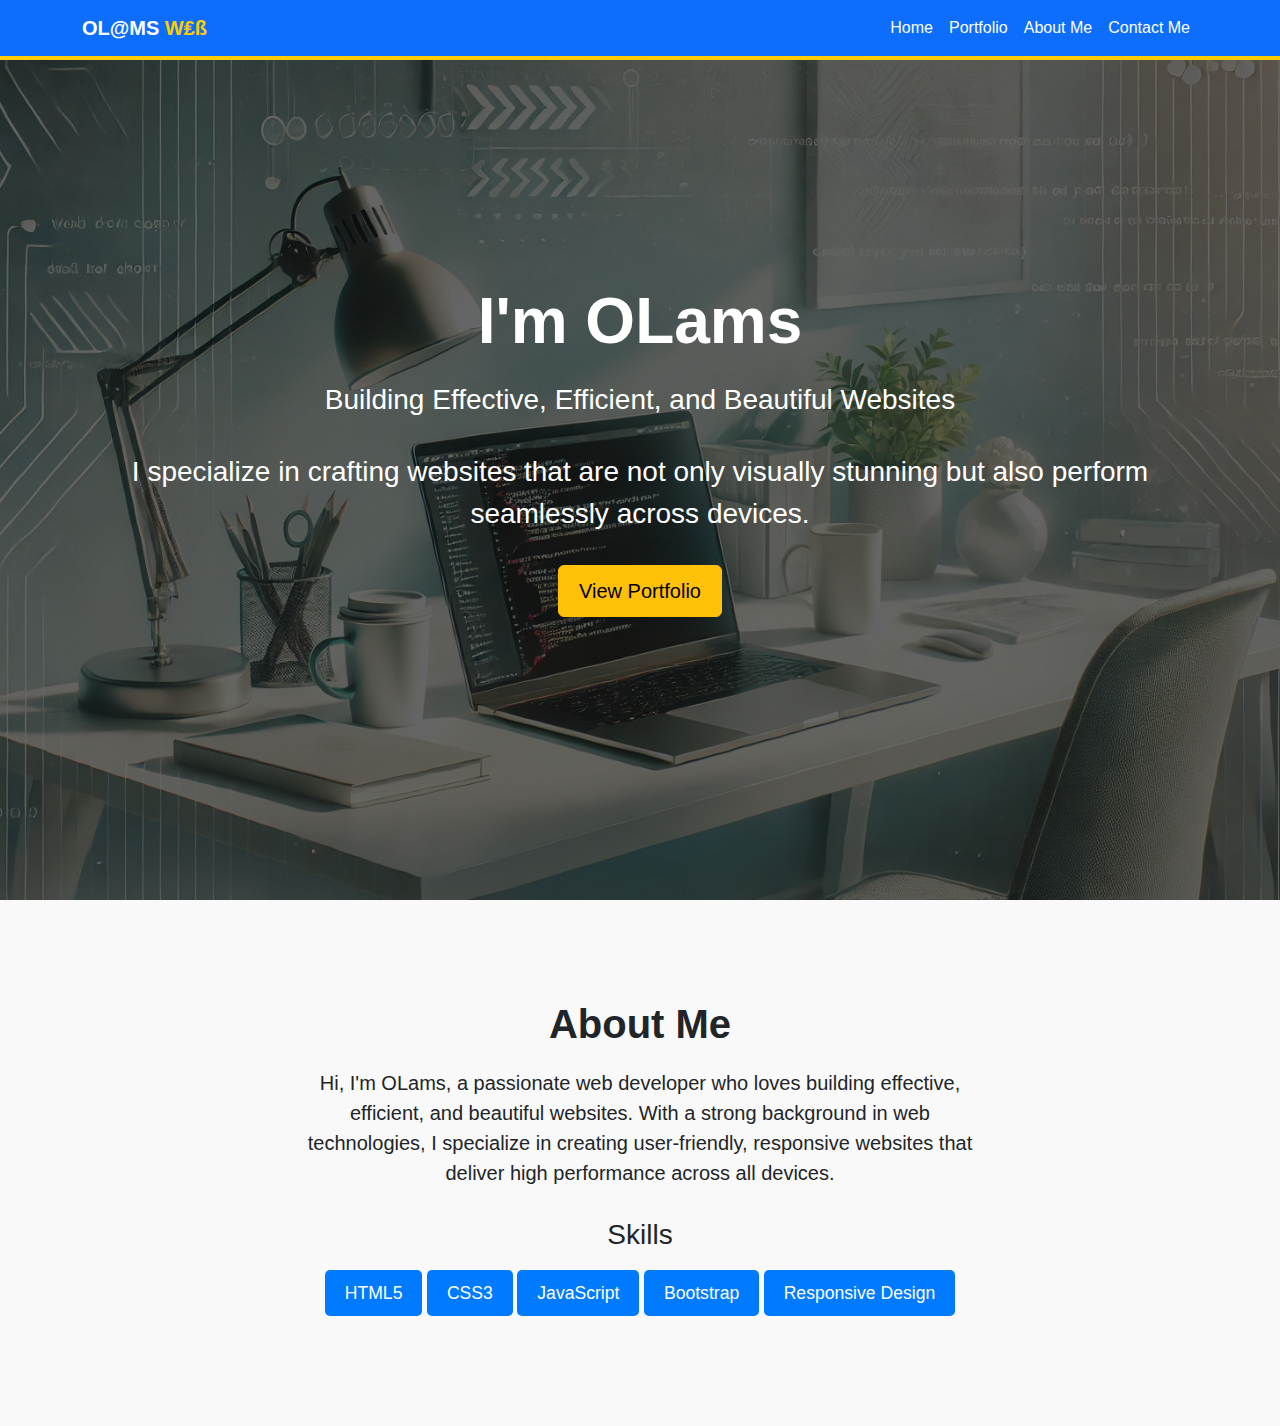
<file: index.html>
<!DOCTYPE html>
<html lang="en">
<head>
  <meta charset="UTF-8">
  <meta name="viewport" content="width=device-width, initial-scale=1.0">
  <title>OLamsweb.com</title>
  <!-- Bootstrap CSS -->
  <link href="https://cdn.jsdelivr.net/npm/bootstrap@5.3.0/dist/css/bootstrap.min.css" rel="stylesheet">
  <link rel="stylesheet" href="style.css">
</head>
<body>

  <!-- Navbar -->
  <nav class="navbar navbar-expand-lg navbar-dark bg-primary fixed-top">
    <div class="container">
      <a class="navbar-brand" href="#">OL@MS <span class="web">W₤ß</span></a>
      <button class="navbar-toggler" type="button" data-bs-toggle="collapse" data-bs-target="#navbarNav" aria-controls="navbarNav" aria-expanded="false" aria-label="Toggle navigation">
        <span class="navbar-toggler-icon"></span>
      </button>
      <div class="collapse navbar-collapse" id="navbarNav">
        <ul class="navbar-nav ms-auto">
          <li class="nav-item">
            <a class="nav-link" href="#">Home</a>
          </li>
          <li class="nav-item">
            <a class="nav-link" href="portfolio.html">Portfolio</a>
          </li>
          <li class="nav-item">
            <a class="nav-link" href="#about">About Me</a>
          </li>
          <li class="nav-item">
            <a class="nav-link" href="contact.html">Contact Me</a>
          </li>
        </ul>
      </div>
    </div>
  </nav>

  <!-- Hero Section with Background Image -->
  <section class="hero-section position-relative">
    <div class="overlay"></div>
    <div class="container hero-content">
      <h1>I'm OLams</h1> <!-- Your Name -->
      <p>Building Effective, Efficient, and Beautiful Websites</p>
      <p class="par">I specialize in crafting websites that are not only visually stunning but also perform seamlessly across devices.</p>
      <a href="portfolio.html" class="btn btn-warning">View Portfolio</a>
    </div>
  </section>

  <!-- About Me Section -->
  <section id="about" class="about-section">
    <div class="container">
      <h2>About Me</h2>
      <p>
        Hi, I'm OLams, a passionate web developer who loves building effective, efficient, and beautiful websites. 
        With a strong background in web technologies, I specialize in creating user-friendly, responsive websites that deliver high performance across all devices.
      </p>

      <div class="skills">
        <h3>Skills</h3>
        <span class="skill-item">HTML5</span>
        <span class="skill-item">CSS3</span>
        <span class="skill-item">JavaScript</span>
        <span class="skill-item">Bootstrap</span>
        <span class="skill-item">Responsive Design</span>
      </div>
    </div>
  </section>

  <!-- Bootstrap JS and dependencies -->
  <script src="https://cdn.jsdelivr.net/npm/bootstrap@5.3.0/dist/js/bootstrap.bundle.min.js"></script>

</body>
</html>
</file>
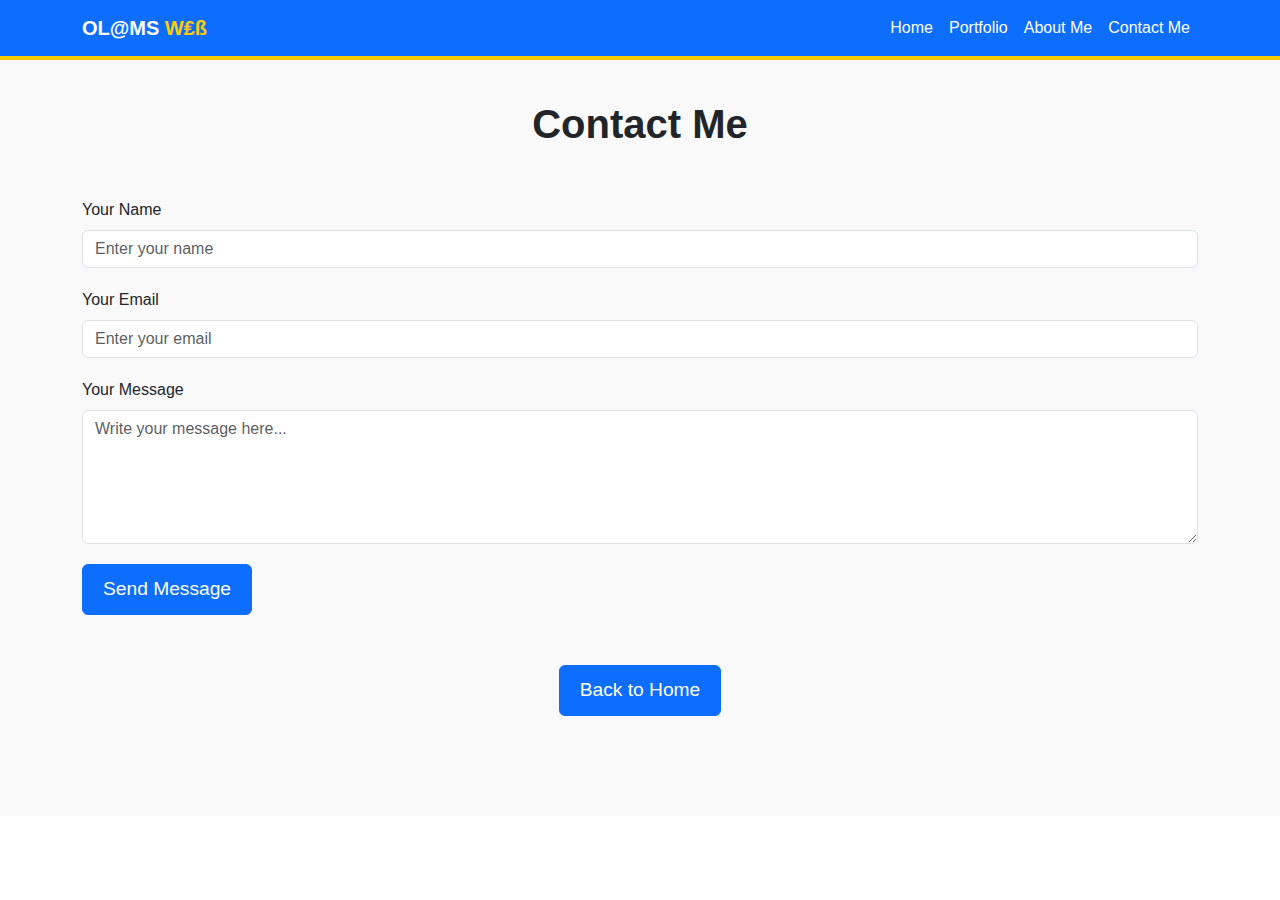
<file: contact.html>
<!DOCTYPE html>
<html lang="en">
<head>
  <meta charset="UTF-8">
  <meta name="viewport" content="width=device-width, initial-scale=1.0">
  <title>Contact Me</title>
  <!-- Bootstrap CSS -->
  <link href="https://cdn.jsdelivr.net/npm/bootstrap@5.3.0/dist/css/bootstrap.min.css" rel="stylesheet">
  <link rel="stylesheet" href="contact.css">
  <style>

  </style>
</head>
<body>
      <!-- Navbar -->
  <nav class="navbar navbar-expand-lg navbar-dark bg-primary fixed-top">
    <div class="container">
      <a class="navbar-brand" href="#">OL@MS <span class="web">W₤ß</span></a>
      <button class="navbar-toggler" type="button" data-bs-toggle="collapse" data-bs-target="#navbarNav" aria-controls="navbarNav" aria-expanded="false" aria-label="Toggle navigation">
        <span class="navbar-toggler-icon"></span>
      </button>
      <div class="collapse navbar-collapse" id="navbarNav">
        <ul class="navbar-nav ms-auto">
          <li class="nav-item">
            <a class="nav-link" href="#">Home</a>
          </li>
          <li class="nav-item">
            <a class="nav-link" href="portfolio.html">Portfolio</a>
          </li>
          <li class="nav-item">
            <a class="nav-link" href="#about">About Me</a>
          </li>
          <li class="nav-item">
            <a class="nav-link" href="contact.html">Contact Me</a>
          </li>
        </ul>
      </div>
    </div>
  </nav>

  <!-- Contact Section -->
  <section id="contact" class="contact-section">
    <div class="container">
      <h2>Contact Me</h2>
      
      <form action="https://formspree.io/f/mwpkkjpq" method="POST">
        <div class="mb-3">
            <label for="name" class="form-label">Your Name</label>
            <input type="text" class="form-control" id="name" name="name" placeholder="Enter your name" required>
        </div>
        <div class="mb-3">
            <label for="email" class="form-label">Your Email</label>
            <input type="email" class="form-control" id="email" name="email" placeholder="Enter your email" required>
        </div>
        <div class="mb-3">
            <label for="message" class="form-label">Your Message</label>
            <textarea class="form-control" id="message" name="message" rows="5" placeholder="Write your message here..." required></textarea>
        </div>
        <button type="submit" class="btn btn-primary">Send Message</button>
    </form>
    
          <!-- Back to Home Button -->
          <div class="back-to-home">
            <a href="index.html" class="btn btn-primary">Back to Home</a>
          </div>
        </div>
      </section>


  <!-- Bootstrap JS and dependencies -->
  <script src="https://cdn.jsdelivr.net/npm/bootstrap@5.3.0/dist/js/bootstrap.bundle.min.js"></script>
  <form action="https://formspree.io/f/your-form-id" method="POST" onsubmit="handleSubmit(event)">
    <!-- form fields -->
</form>

<script>
    function handleSubmit(event) {
        event.preventDefault(); // Prevent the default form submission
        alert("Message sent successfully! We will get back to you soon.");
        event.target.submit(); // Submit the form after showing the alert
    }
</script>


</body>
</html>
</file>
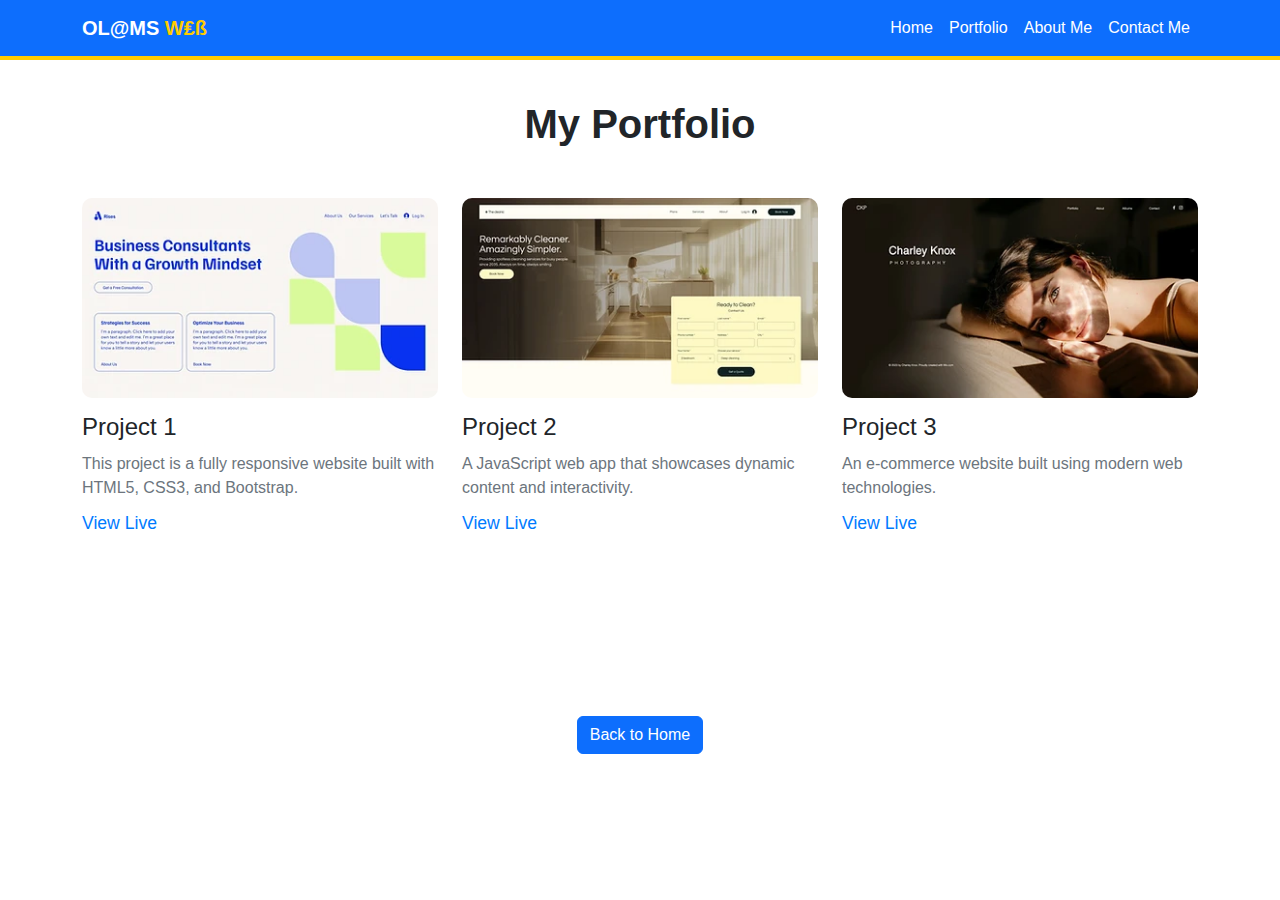
<file: portfolio.html>
<!DOCTYPE html>
<html lang="en">
<head>
  <meta charset="UTF-8">
  <meta name="viewport" content="width=device-width, initial-scale=1.0">
  <title>Portfolio</title>
  <!-- Bootstrap CSS -->
  <link href="https://cdn.jsdelivr.net/npm/bootstrap@5.3.0/dist/css/bootstrap.min.css" rel="stylesheet">
  <link rel="stylesheet" href="portfolio.css">
</head>
<body>
          <!-- Navbar -->
  <nav class="navbar navbar-expand-lg navbar-dark bg-primary fixed-top">
    <div class="container">
      <a class="navbar-brand" href="#">OL@MS <span class="web">W₤ß</span></a>
      <button class="navbar-toggler" type="button" data-bs-toggle="collapse" data-bs-target="#navbarNav" aria-controls="navbarNav" aria-expanded="false" aria-label="Toggle navigation">
        <span class="navbar-toggler-icon"></span>
      </button>
      <div class="collapse navbar-collapse" id="navbarNav">
        <ul class="navbar-nav ms-auto">
          <li class="nav-item">
            <a class="nav-link" href="#">Home</a>
          </li>
          <li class="nav-item">
            <a class="nav-link" href="portfolio.html">Portfolio</a>
          </li>
          <li class="nav-item">
            <a class="nav-link" href="#about">About Me</a>
          </li>
          <li class="nav-item">
            <a class="nav-link" href="contact.html">Contact Me</a>
          </li>
        </ul>
      </div>
    </div>
  </nav>

  <!-- Portfolio Section -->
  <section id="portfolio" class="portfolio-section">
    <div class="container">
      <h2>My Portfolio</h2>
      <div class="row">
        <!-- Portfolio Item 1 -->
        <div class="col-md-4 portfolio-item">
          <img src="1.webp" alt="Project 1">
          <h4>Project 1</h4>
          <p>This project is a fully responsive website built with HTML5, CSS3, and Bootstrap.</p>
          <a href="https://link-to-live-project.com" target="_blank">View Live</a>
        </div>
        <!-- Portfolio Item 2 -->
        <div class="col-md-4 portfolio-item">
          <img src="3.webp" alt="Project 2">
          <h4>Project 2</h4>
          <p>A JavaScript web app that showcases dynamic content and interactivity.</p>
          <a href="https://link-to-live-project.com" target="_blank">View Live</a>
        </div>
        <!-- Portfolio Item 3 -->
        <div class="col-md-4 portfolio-item">
          <img src="4.webp" alt="Project 3">
          <h4>Project 3</h4>
          <p>An e-commerce website built using modern web technologies.</p>
          <a href="https://link-to-live-project.com" target="_blank">View Live</a>
        </div>
      </div>
    </div>
  </section>

        <!-- Back to Home Button -->
        <div class="back-to-home">
            <a href="index.html" class="btn btn-primary">Back to Home</a>
          </div>
        </div>
      </section>

  <!-- Bootstrap JS and dependencies -->
  <script src="https://cdn.jsdelivr.net/npm/bootstrap@5.3.0/dist/js/bootstrap.bundle.min.js"></script>

</body>
</html>
</file>
<file: style.css>
/* Additional Styling */
    body {
        font-family: Arial, sans-serif;
      }
  
      .navbar {
        background-color: #007bff;
        border-bottom: 4px solid #ffcc00;
      }
  
      .navbar-nav .nav-link {
        color: white !important;
      }
  
      .navbar-brand {
        color: white !important;
        font-weight: bold;
      }
  
      .nav-link:hover {
        color: #ffcc00 !important;
      }
     .web{
        color: #ffcc00;
     } 
         /* Styling for the Hero Section */
    .hero-section {
        background-image: url('bac1.webp'); /* Replace with your background image URL */
        background-size: cover;
        background-position: center;
        height: 100vh;
        color: white;
        text-align: center;
        display: flex;
        flex-direction: column;
        justify-content: center;
      }
  
      .hero-section h1 {
        font-size: 4rem;
        font-weight: bold;
        margin-bottom: 20px;
      }
  
      .hero-section p {
        font-size: 1.75rem;
        margin-bottom: 30px;
      }
  
      .hero-section a {
        font-size: 1.25rem;
        padding: 10px 20px;
      }
  
      .overlay {
        background-color: rgba(0, 0, 0, 0.6); /* Dark overlay to improve text visibility */
        position: absolute;
        top: 0;
        left: 0;
        right: 0;
        bottom: 0;
      }
  
      .hero-content {
        position: relative;
        z-index: 1;
      }
      .about-section {
        padding: 100px 0;
        background-color: #f9f9f9;
        text-align: center;
      }
  
      .about-section h2 {
        font-size: 2.5rem;
        font-weight: bold;
        margin-bottom: 20px;
      }
  
      .about-section p {
        font-size: 1.25rem;
        max-width: 700px;
        margin: 0 auto 30px;
      }
  
      .about-section .skills {
        margin-top: 30px;
      }
  
      .about-section .skill-item {
        font-size: 1.1rem;
        margin: 10px 0;
        display: inline-block;
        padding: 10px 20px;
        background-color: #007bff;
        color: white;
        border-radius: 5px;
</file>
<file: contact.css>
.contact-section {
    padding: 100px 0;
    background-color: #f9f9f9;
  }

  .contact-section h2 {
    font-size: 2.5rem;
    font-weight: bold;
    text-align: center;
    margin-bottom: 50px;
  }

  .contact-section .form-control {
    margin-bottom: 20px;
  }

  .contact-section .btn {
    padding: 10px 20px;
    font-size: 1.2rem;
  }
      /* Additional Styling */
      body {
        font-family: Arial, sans-serif;
      }
  
      .navbar {
        background-color: #007bff;
        border-bottom: 4px solid #ffcc00;
      }
  
      .navbar-nav .nav-link {
        color: white !important;
      }
  
      .navbar-brand {
        color: white !important;
        font-weight: bold;
      }
  
      .nav-link:hover {
        color: #ffcc00 !important;
      }
     .web{
        color: #ffcc00;
     } 
     .back-to-home {
        text-align: center;
        margin-top: 50px;
      }
</file>
<file: portfolio.css>
.portfolio-section {
    padding: 100px 0;
    background-color: #fff;
  }

  .portfolio-section h2 {
    font-size: 2.5rem;
    font-weight: bold;
    text-align: center;
    margin-bottom: 50px;
  }

  .portfolio-item {
    margin-bottom: 30px;
  }

  .portfolio-item img {
    width: 100%;
    border-radius: 10px;
  }

  .portfolio-item h4 {
    font-size: 1.5rem;
    margin-top: 15px;
  }

  .portfolio-item p {
    margin: 10px 0;
    color: #6c757d;
  }

  .portfolio-item a {
    font-size: 1.1rem;
    color: #007bff;
    text-decoration: none;
  }
  .back-to-home {
    text-align: center;
    margin-top: 50px;
  }
   /* Additional Styling */
   body {
    font-family: Arial, sans-serif;
  }

  .navbar {
    background-color: #007bff;
    border-bottom: 4px solid #ffcc00;
  }

  .navbar-nav .nav-link {
    color: white !important;
  }

  .navbar-brand {
    color: white !important;
    font-weight: bold;
  }

  .nav-link:hover {
    color: #ffcc00 !important;
  }
 .web{
    color: #ffcc00;
 }
</file>
